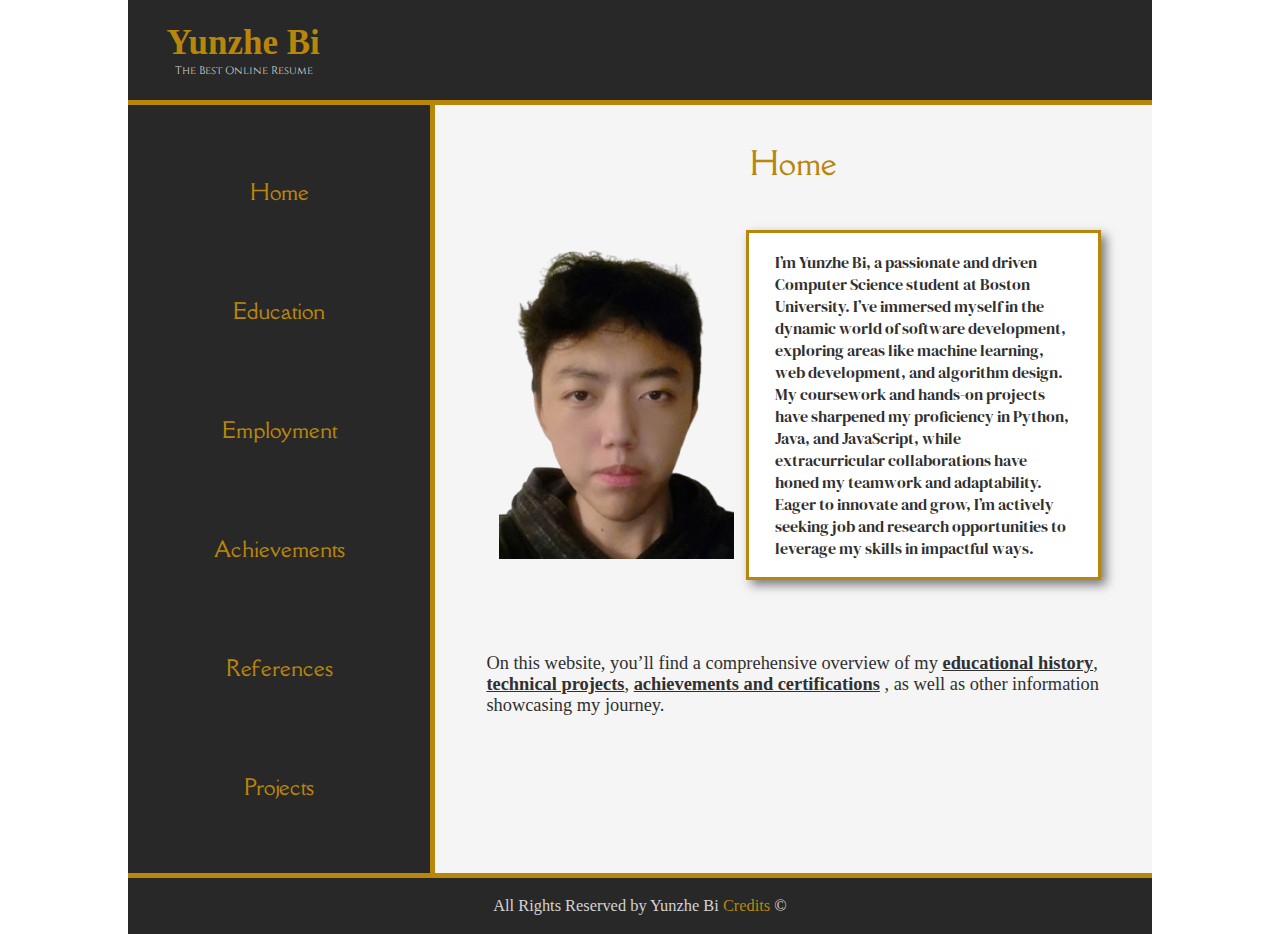
<file: index.html>
<!DOCTYPE html>
<html lang="en">
    <head>
        <meta charset="UTF-8">
        <meta name="description" content="Yunzhe Bi's Online Resume">
        <link type="text/css" rel="stylesheet" href="index.css">
        <link href="https://fonts.googleapis.com/css2?family=Cinzel:wght@400..900&family=DM+Serif+Display:ital@0;1&family=Della+Respira&display=swap" rel="stylesheet">
        <title>Home | Resume</title>
    </head>

    <body>
        <div id="home-page">

    <!--Header starts-->
            <header>
                <h1>Yunzhe Bi</h1>
                <p>The Best Online Resume</p>
            </header>
    <!--Header end-->

            <div id="home-container">
    <!--Navigation Start-->
                <nav>
                    <ul>
                        <li><a href="index.html">Home</a></li>
                        <li><a href="./education/education.html">Education</a></li>
                        <li><a href="./employment/employment.html">Employment</a></li>
                        <li><a href="./achievements/achievements.html">Achievements</a></li>
                        <li><a href="./references/references.html">References</a></li>
                        <li><a href="./projects/projects.html">Projects</a></li>
                    </ul>
                </nav>
    <!--Navigation End-->

    <!--Main Start-->
                <main>
                    <h2 id="home-title">Home</h2>

                    <div id="home">
                        <div id="home-image">
                            <img id="profile-image" src="photo.png" alt="Yunzhe Bi"/>
                        </div>
                        <div id="home-text">
                            <p>
                                I’m Yunzhe Bi, a passionate and driven Computer Science student at Boston University. I’ve
                                immersed myself in the dynamic world of software development, exploring areas like machine
                                learning, web development, and algorithm design. My coursework and hands-on projects have
                                sharpened my proficiency in Python, Java, and JavaScript, while extracurricular collaborations
                                have honed my teamwork and adaptability. Eager to innovate and grow, I’m actively seeking
                                job and research opportunities to leverage my skills in impactful ways.
                            </p>
                        </div>
                    </div>
                    <p id="website-intro">
                        On this website, you’ll find a comprehensive overview of my <strong><u>educational history</u></strong>,
                        <strong><u>technical projects</u></strong>, <strong><u>achievements and certifications</u></strong>
                        , as well as other information showcasing my journey.
                    </p>
                </main>
    <!--Main End-->
            </div>

    <!--Footer start-->
            <footer>
                <p>All Rights Reserved by Yunzhe Bi <a href=""> Credits</a> &copy;</p>
            </footer>
    <!--Footer End-->
        </div>
    </body>
</html>
</file>
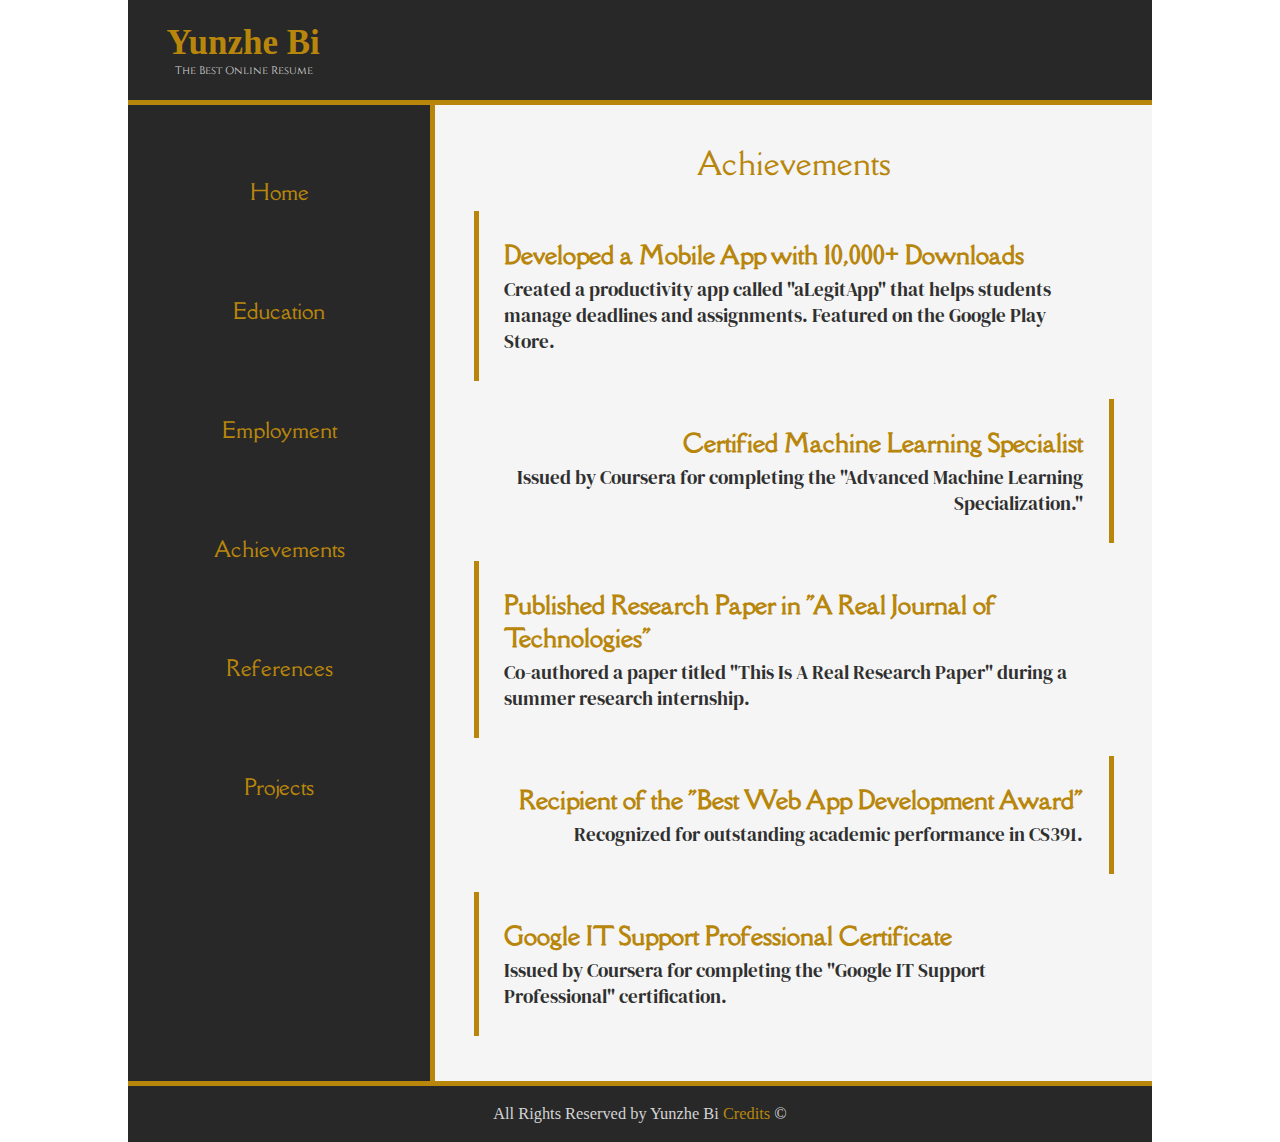
<file: achievements/achievements.html>
<!DOCTYPE html>
<html lang="en">
<head>
    <meta charset="UTF-8">
    <link type="text/css" rel="stylesheet" href="achievements.css">
    <link href="https://fonts.googleapis.com/css2?family=Cinzel:wght@400..900&family=DM+Serif+Display:ital@0;1&family=Della+Respira&display=swap" rel="stylesheet">
    <title>Achievements | Resume</title>
</head>

<body>
<div id="achievements-page">

    <!--Header starts-->
    <header>
        <h1>Yunzhe Bi</h1>
        <p>The Best Online Resume</p>
    </header>
    <!--Header end-->

    <div id="achievements-container">
        <!--Navigation Start-->
        <nav>
            <ul>
                <li><a href="../index.html">Home</a></li>
                <li><a href="../education/education.html">Education</a></li>
                <li><a href="../employment/employment.html">Employment</a></li>
                <li><a href="../achievements/achievements.html">Achievements</a></li>
                <li><a href="../references/references.html">References</a></li>
                <li><a href="../projects/projects.html">Projects</a></li>
            </ul>
        </nav>
        <!--Navigation End-->

        <!--Main Start-->
        <main>
            <h2 id="achievements-title">Achievements</h2>

            <div id="achievements">
                <div class="achievement-odd">
                    <h3>Developed a Mobile App with 10,000+ Downloads</h3>
                    <p>Created a productivity app called "aLegitApp" that helps students manage deadlines and assignments. Featured on the Google Play Store.</p>
                </div>

                <div class="achievement-even">
                    <h3>Certified Machine Learning Specialist</h3>
                    <p>Issued by Coursera for completing the "Advanced Machine Learning Specialization."</p>
                </div>

                <div class="achievement-odd">
                    <h3>Published Research Paper in "A Real Journal of Technologies"</h3>
                    <p>Co-authored a paper titled "This Is A Real Research Paper" during a summer research internship.</p>
                </div>

                <div class="achievement-even">
                    <h3>Recipient of the "Best Web App Development Award"</h3>
                    <p>Recognized for outstanding academic performance in CS391.</p>
                </div>

                <div class="achievement-odd">
                    <h3>Google IT Support Professional Certificate</h3>
                    <p>Issued by Coursera for completing the "Google IT Support Professional" certification.</p>
                </div>
            </div>
        </main>
        <!--Main End-->
    </div>

    <!--Footer start-->
    <footer>
        <p>All Rights Reserved by Yunzhe Bi <a href=""> Credits</a> &copy;</p>
    </footer>
    <!--Footer End-->
</div>
</body>
</html>
</file>
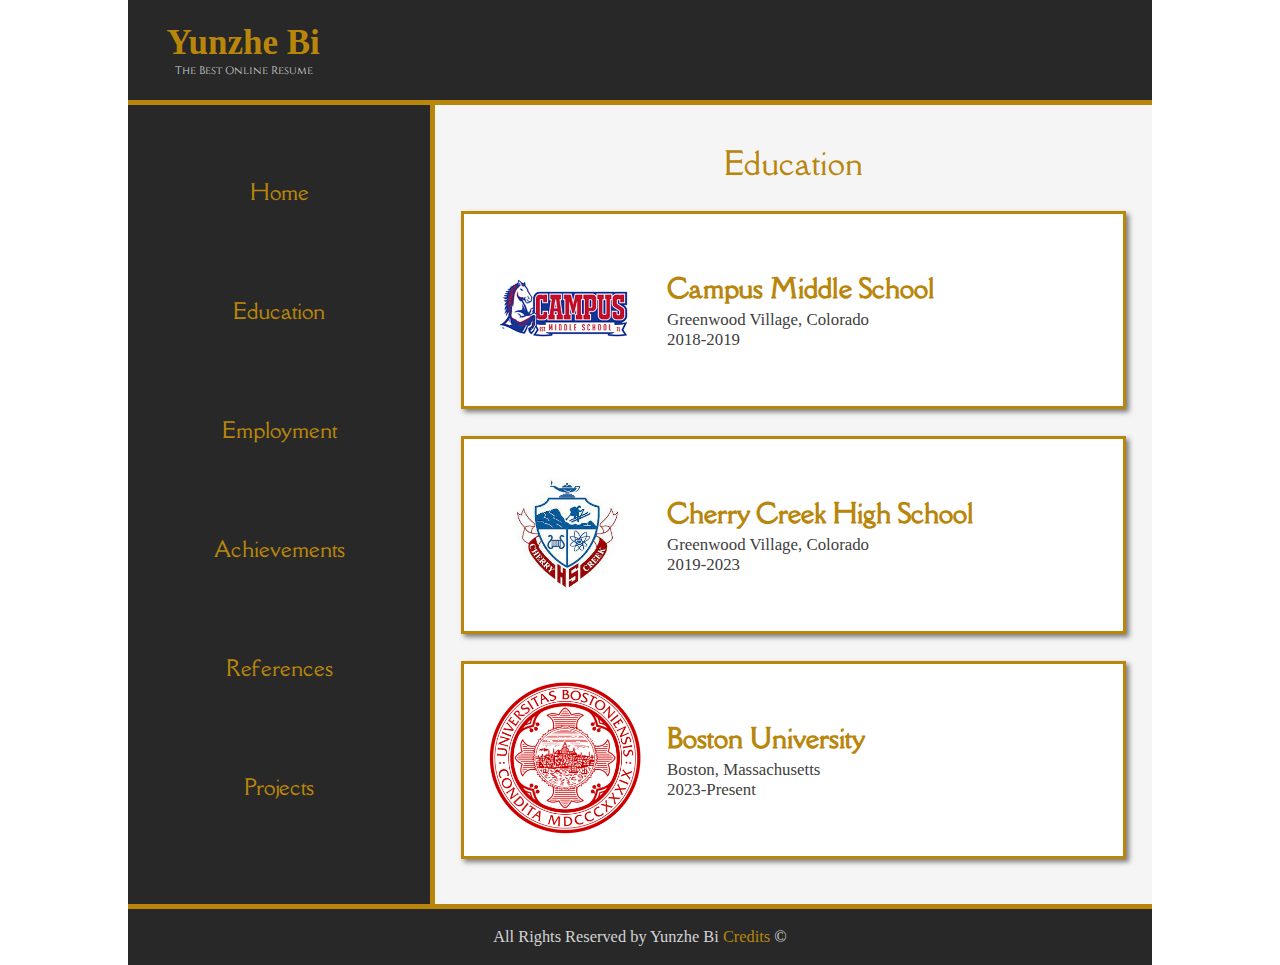
<file: education/education.html>
<!DOCTYPE html>
<html lang="en">
<head>
    <meta charset="UTF-8">
    <link type="text/css" rel="stylesheet" href="education.css">
    <link href="https://fonts.googleapis.com/css2?family=Cinzel:wght@400..900&family=DM+Serif+Display:ital@0;1&family=Della+Respira&display=swap" rel="stylesheet">
    <title>Education | Resume</title>
</head>

<body>
<div id="education-page">

    <!--Header starts-->
    <header>
        <h1>Yunzhe Bi</h1>
        <p>The Best Online Resume</p>
    </header>
    <!--Header end-->

    <div id="education-container">
        <!--Navigation Start-->
        <nav>
            <ul>
                <li><a href="../index.html">Home</a></li>
                <li><a href="../education/education.html">Education</a></li>
                <li><a href="../employment/employment.html">Employment</a></li>
                <li><a href="../achievements/achievements.html">Achievements</a></li>
                <li><a href="../references/references.html">References</a></li>
                <li><a href="../projects/projects.html">Projects</a></li>
            </ul>
        </nav>
        <!--Navigation End-->

        <!--Main Start-->
        <main>
            <h2 id="education-title">Education</h2>

            <div id="education">
                <!--Middle School Start-->
                <div class="school-section">
                    <div class="school-logo">
                        <img src="campus.png" alt="Campus Middle School Logo"/>
                    </div>
                    <div class="school-info">
                        <h3>Campus Middle School</h3>
                        <p>Greenwood Village, Colorado</p>
                        <p>2018-2019</p>
                    </div>
                </div>
                <!--Middle School End-->

                <!--High School Start-->
                <div class="school-section">
                    <div class="school-logo">
                        <img src="cherry-creek.jpg" alt="Cherry Creek High School Logo"/>
                    </div>
                    <div class="school-info">
                        <h3>Cherry Creek High School</h3>
                        <p>Greenwood Village, Colorado</p>
                        <p>2019-2023</p>
                    </div>
                </div>
                <!--High School End-->

                <!--University Start-->
                <div class="school-section">
                    <div class="school-logo">
                        <img src="boston-university.svg.png" alt="Boston University Logo"/>
                    </div>
                    <div class="school-info">
                        <h3>Boston University</h3>
                        <p>Boston, Massachusetts</p>
                        <p>2023-Present</p>
                    </div>
                </div>
                <!--University End-->
            </div>
        </main>
        <!-- Main End -->
    </div>

    <!--Footer start-->
    <footer>
        <p>All Rights Reserved by Yunzhe Bi <a href=""> Credits</a> &copy;</p>
    </footer>
    <!--Footer End-->
</div>
</body>
</html>
</file>
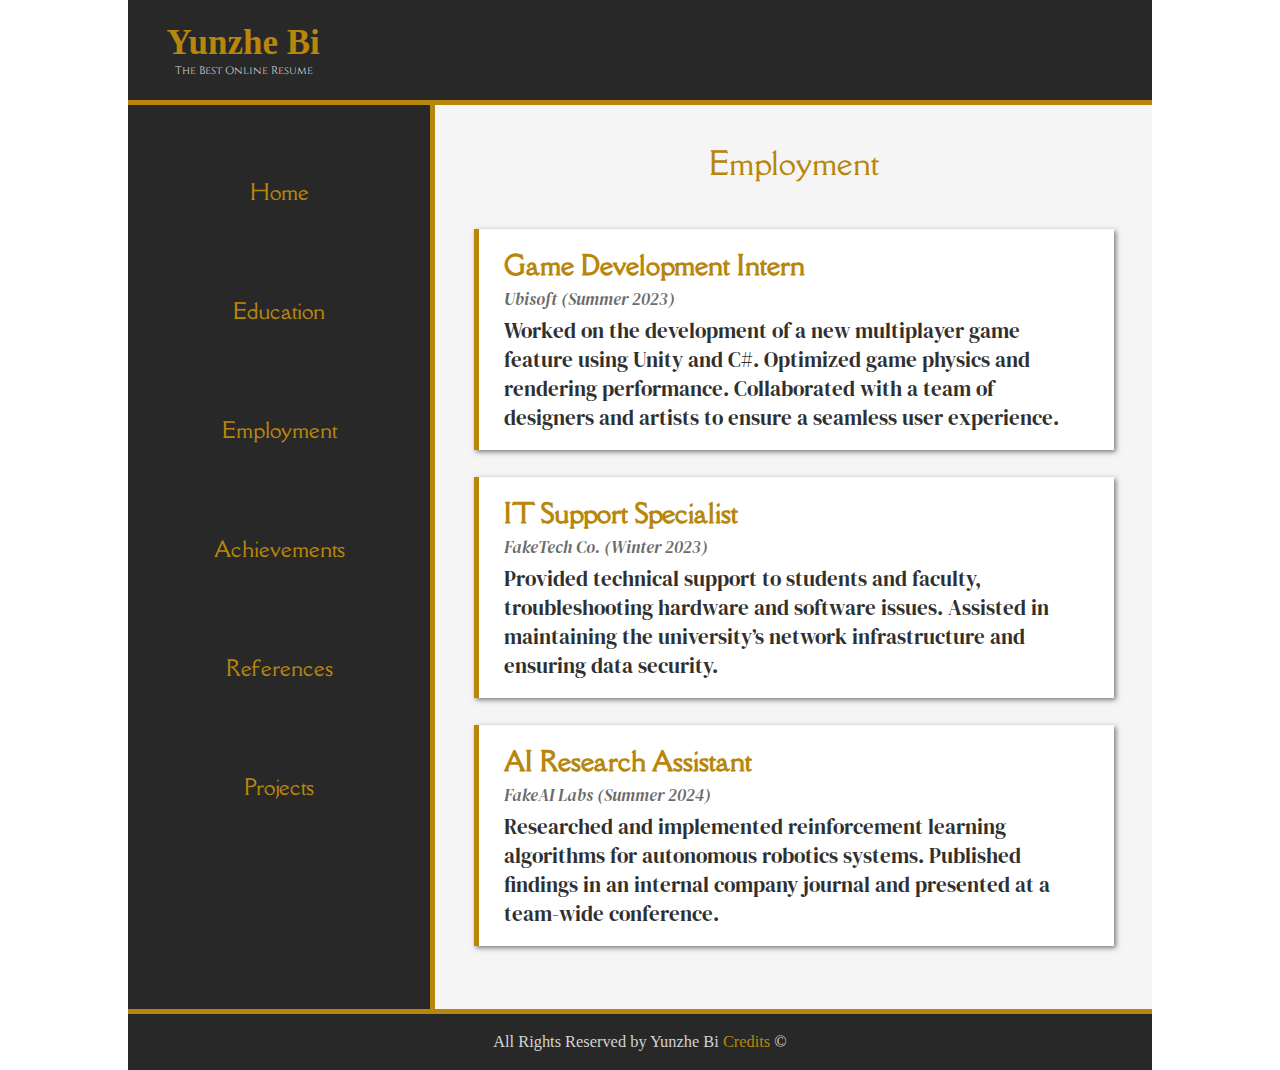
<file: employment/employment.html>
<!DOCTYPE html>
<html lang="en">
<head>
    <meta charset="UTF-8">
    <link type="text/css" rel="stylesheet" href="employment.css">
    <link href="https://fonts.googleapis.com/css2?family=Cinzel:wght@400..900&family=DM+Serif+Display:ital@0;1&family=Della+Respira&display=swap" rel="stylesheet">
    <title>Employment | Resume</title>
</head>

<body>
<div id="employment-page">

    <!--Header starts-->
    <header>
        <h1>Yunzhe Bi</h1>
        <p>The Best Online Resume</p>
    </header>
    <!--Header end-->

    <div id="employment-container">
        <!--Navigation Start-->
        <nav>
            <ul>
                <li><a href="../index.html">Home</a></li>
                <li><a href="../education/education.html">Education</a></li>
                <li><a href="../employment/employment.html">Employment</a></li>
                <li><a href="../achievements/achievements.html">Achievements</a></li>
                <li><a href="../references/references.html">References</a></li>
                <li><a href="../projects/projects.html">Projects</a></li>
            </ul>
        </nav>
        <!--Navigation End-->

        <!--Main Start-->
        <main>
            <h2 id="employment-title">Employment</h2>

            <div id="employment">
                <!--Job 1 Start-->
                <div class="job">
                    <h3>Game Development Intern</h3>
                    <p class="company-and-time">Ubisoft (Summer 2023)</p>
                    <p class="job-description">
                        Worked on the development of a new multiplayer game feature using Unity and C#.
                        Optimized game physics and rendering performance.
                        Collaborated with a team of designers and artists to ensure a seamless user experience.
                    </p>
                </div>
                <!--Job 1 End-->

                <!--Job 2 Start-->
                <div class="job">
                    <h3>IT Support Specialist</h3>
                    <p class="company-and-time">FakeTech Co. (Winter 2023)</p>
                    <p class="job-description">
                        Provided technical support to students and faculty, troubleshooting hardware and software issues.
                        Assisted in maintaining the university’s network infrastructure and ensuring data security.
                    </p>
                </div>
                <!--Job 2 End-->

                <!--Job 3 Start-->
                <div class="job">
                    <h3>AI Research Assistant</h3>
                    <p class="company-and-time">FakeAI Labs (Summer 2024)</p>
                    <p class="job-description">
                        Researched and implemented reinforcement learning algorithms for autonomous robotics systems.
                        Published findings in an internal company journal and presented at a team-wide conference.
                    </p>
                </div>
                <!--Job 3 End-->
            </div>
        </main>
        <!--Main End-->
    </div>

    <!--Footer start-->
    <footer>
        <p>All Rights Reserved by Yunzhe Bi <a href=""> Credits</a> &copy;</p>
    </footer>
    <!--Footer End-->
</div>
</body>
</html>
</file>
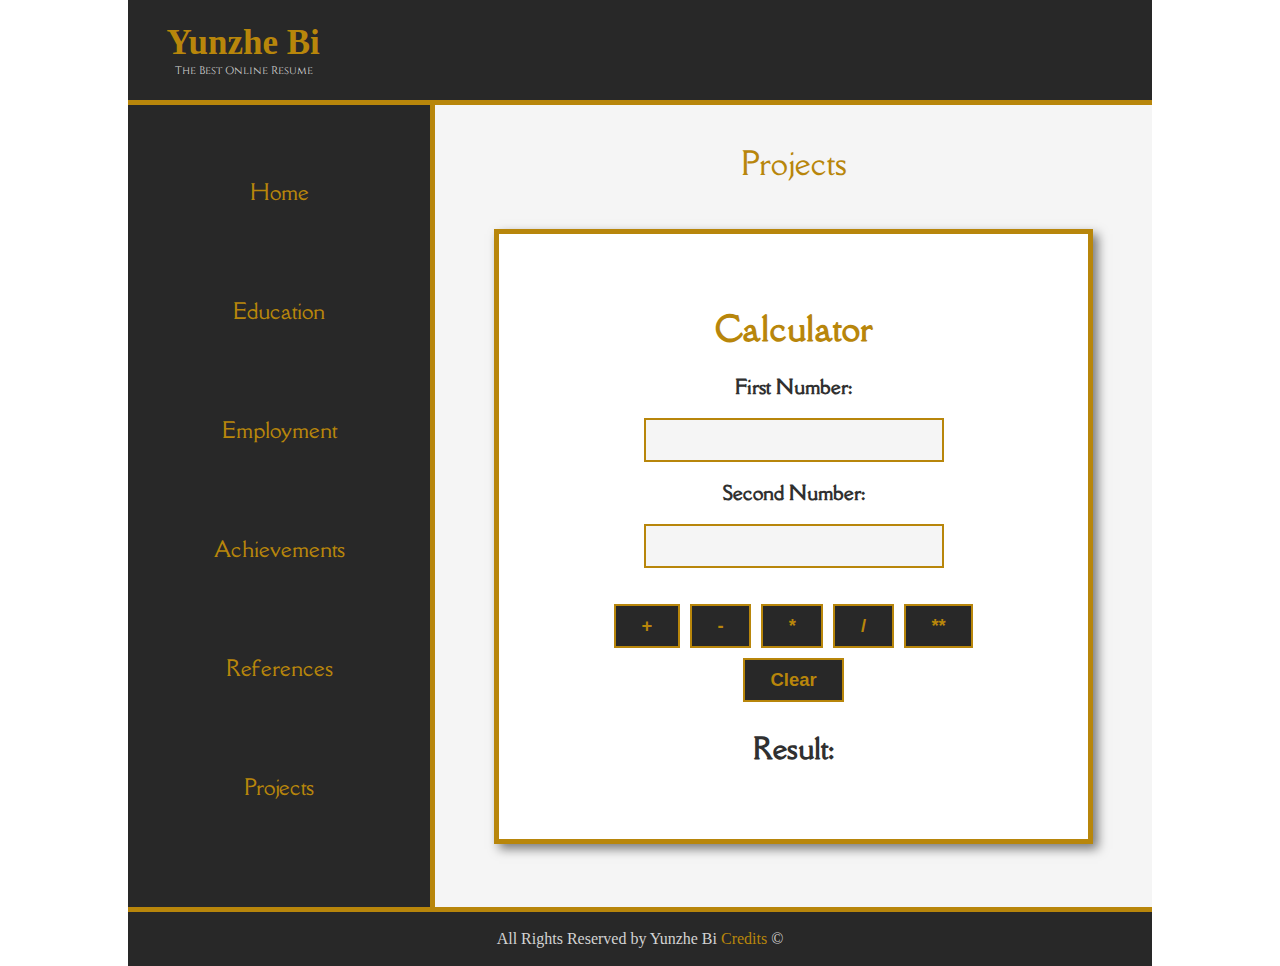
<file: projects/projects.html>
<!DOCTYPE html>
<html lang="en">
<head>
    <meta charset="UTF-8">
    <link type="text/css" rel="stylesheet" href="projects.css">
    <link href="https://fonts.googleapis.com/css2?family=Cinzel:wght@400..900&family=DM+Serif+Display:ital@0;1&family=Della+Respira&display=swap" rel="stylesheet">
    <title>Projects | jsCalculator</title>
</head>
<body>
    <div id="project-page">

        <!--Header starts-->
        <header>
            <h1>Yunzhe Bi</h1>
            <p>The Best Online Resume</p>
        </header>
        <!--Header end-->

        <div id="project-container">
            <!--Navigation Start-->
            <nav>
                <ul>
                    <li><a href="../index.html">Home</a></li>
                    <li><a href="../education/education.html">Education</a></li>
                    <li><a href="../employment/employment.html">Employment</a></li>
                    <li><a href="../achievements/achievements.html">Achievements</a></li>
                    <li><a href="../references/references.html">References</a></li>
                    <li><a href="../projects/projects.html">Projects</a></li>
                </ul>
            </nav>
            <!--Navigation End-->

            <!--Main Start-->
            <main>
                <h2 id="projects-title">Projects</h2>
                <!--Calculator Start-->
                <div id="calculator-container">
                    <h3 id="calculator-title">Calculator</h3>
                    <div id="input-box">
                        <label for="first-input">First Number:</label><input type="text" id="first-input">
                        <label for="second-input">Second Number:</label><input type="text" id="second-input" >
                    </div>
                    <!--Buttons Start-->
                    <div id="operation-buttons">
                        <button onclick="operation('+')"> + </button>
                        <button onclick="operation('-')"> - </button>
                        <button onclick="operation('*')"> * </button>
                        <button onclick="operation('/')"> / </button>
                        <button onclick="operation('**')"> ** </button>
                        <button onclick="clearButton()"> Clear </button>
                    </div>
                    <!--Buttons Start-->
                    <h3 id="output">Result: </h3>
                    <!--Calculator End-->
                </div>
            </main>
            <!--Main End-->
        </div>

        <!--Footer start-->
        <footer>
            <p>All Rights Reserved by Yunzhe Bi <a href=""> Credits</a> &copy;</p>
        </footer>
        <!--Footer End-->
    </div>
    <script src="script.js"></script>
</body>
</html>
</file>
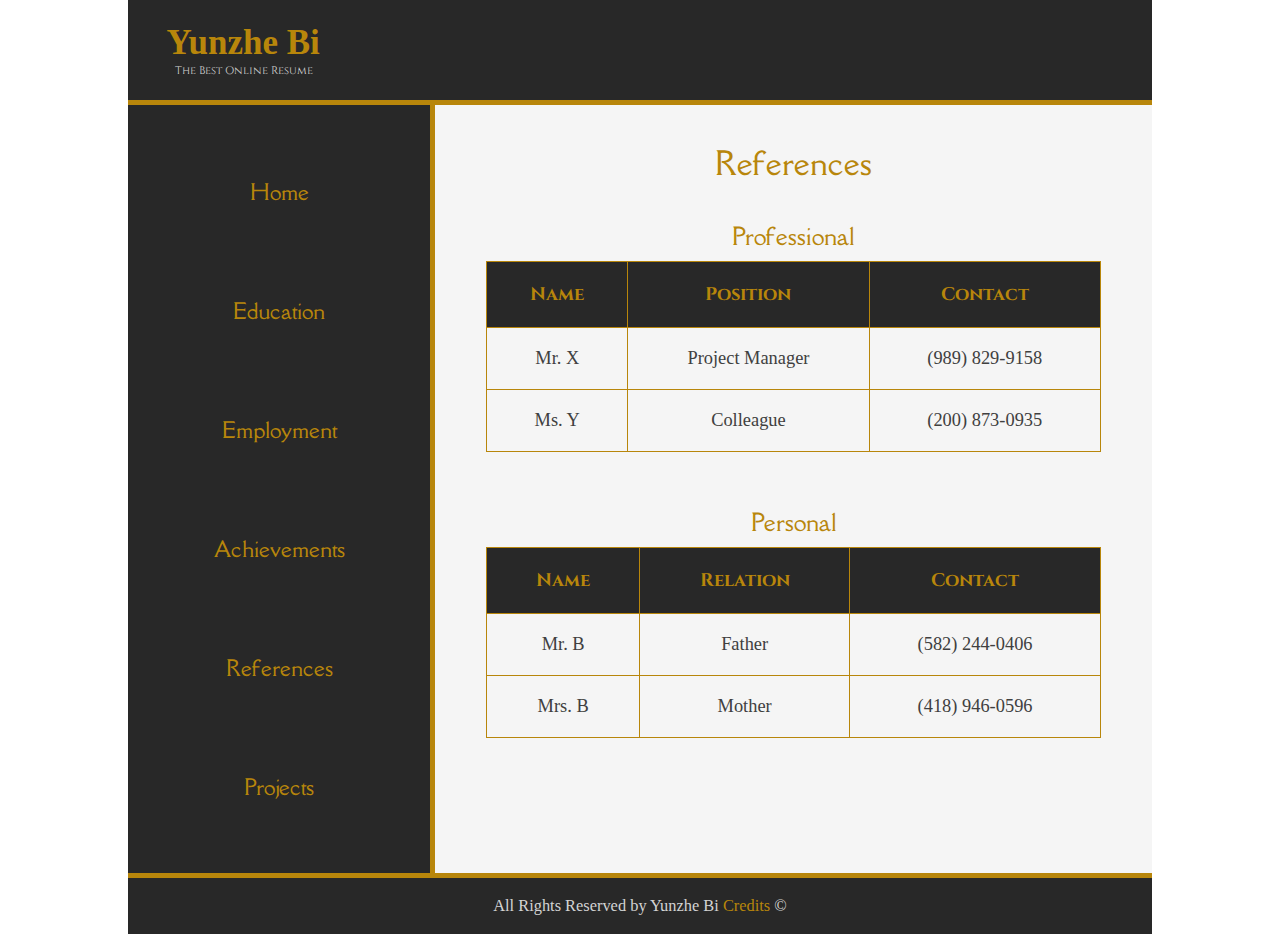
<file: references/references.html>
<!DOCTYPE html>
<html lang="en">
<head>
    <meta charset="UTF-8">
    <link type="text/css" rel="stylesheet" href="references.css">
    <link href="https://fonts.googleapis.com/css2?family=Cinzel:wght@400..900&family=DM+Serif+Display:ital@0;1&family=Della+Respira&display=swap" rel="stylesheet">
    <title>References | Resume</title>
</head>

<body>
<div id="references-page">

    <!--Header starts-->
    <header>
        <h1>Yunzhe Bi</h1>
        <p>The Best Online Resume</p>
    </header>
    <!--Header end-->

    <div id="references-container">
        <!--Navigation Start-->
        <nav>
            <ul>
                <li><a href="../index.html">Home</a></li>
                <li><a href="../education/education.html">Education</a></li>
                <li><a href="../employment/employment.html">Employment</a></li>
                <li><a href="../achievements/achievements.html">Achievements</a></li>
                <li><a href="../references/references.html">References</a></li>
                <li><a href="../projects/projects.html">Projects</a></li>
            </ul>
        </nav>
        <!--Navigation End-->

        <!--Main Start-->
        <main>
            <h2 id="references-title">References</h2>

            <div id="references">
                <!--Professional References Start-->
                <div class="references-section">
                    <h3>Professional</h3>
                    <table>
                        <tr>
                            <th>Name</th>
                            <th>Position</th>
                            <th>Contact</th>
                        </tr>
                        <tr>
                            <td>Mr. X</td>
                            <td>Project Manager</td>
                            <td>(989) 829-9158</td>
                        </tr>
                        <tr>
                            <td>Ms. Y</td>
                            <td>Colleague</td>
                            <td>(200) 873-0935</td>
                        </tr>
                    </table>
                </div>
                <!--Professional References End-->

                <!--Personal References Start-->
                <div class="references-section">
                    <h3>Personal</h3>
                    <table>
                        <tr>
                            <th>Name</th>
                            <th>Relation</th>
                            <th>Contact</th>
                        </tr>
                        <tr>
                            <td>Mr. B</td>
                            <td>Father</td>
                            <td>(582) 244-0406</td>
                        </tr>
                        <tr>
                            <td>Mrs. B</td>
                            <td>Mother</td>
                            <td>(418) 946-0596</td>
                        </tr>
                    </table>
                </div>
                <!--Personal References End-->
            </div>
        </main>
        <!--Main End-->
    </div>

    <!--Footer start-->
    <footer>
        <p>All Rights Reserved by Yunzhe Bi <a href=""> Credits</a> &copy;</p>
    </footer>
    <!--Footer End-->
</div>
</body>
</html>
</file>
<file: index.css>
* {
    margin: 0;
    padding: 0;
    box-sizing: border-box;
}

#home-page {
    width: 80vw;
    margin: 0 auto;
}

/*Header starts*/
header {
    display: flex;
    flex-direction: column;
    padding: 2.5vh 3vw;
    background-color: #282828;
    border-bottom: 5px solid darkgoldenrod;
    text-align: left;
}

header h1 {
    color: darkgoldenrod;
    font-size:35px;
}

header p {
    font-family: 'Cinzel', serif;
    font-size: 11px;
    margin: 0 9px;
    color: 	#D3D3D3;
}
/*Header ends*/

/*Container starts:*/
#home-container {
    width: 100%;
    display: flex;
    flex-direction: row;
    position: relative;
    background-color: #fff;
}

nav {
    width: 30%;
    background-color: #282828;
    padding: 3vh;
    border-right: 5px solid darkgoldenrod;
}

nav ul {
    display: flex;
    flex-direction: column;
    list-style: none;
    text-align: center;
    padding: 0;
    margin: 0;
    justify-content: space-evenly;
}

nav li {
    margin: 3vh auto;
    padding: 2vh 0;
    color: darkgray;
    font-size: calc(2px + 1.5vw);
    transition: background-color 0.2s;
}

nav a {
    text-decoration: none;
    color: darkgoldenrod;
    transition: color 0.2s;
    font-family: 'Della Respira', serif;
}

nav a:hover {
    color: #e6c300;
}

main {
    width: 70%;
    flex-direction: column;
    background-color: #F5F5F5;
    color: #303030;
    padding: 2vh 2vw;
}

#home-title {
    text-align: center;
    color: darkgoldenrod;
    font-size: calc(25px + 0.5vw);
    margin-top: 2vh;
    font-family: 'Della Respira', serif;
    font-weight: 400;
}

#home {
    display: flex;
    flex-direction: row;
    width: 100%;
    padding: 2vh 2vw;
    align-items: center;
}

#home-image{
    width: 40%;
    margin: 5vh 1vw;
}

#profile-image {
    max-width: 100%;
}

#website-intro{
    font-size: calc(12px + 0.5vw);
    padding: 3vh 2vw;
}

#home-text {
    align-self: center;
    width: 60%;
    font-family: 'DM Serif Display', serif;
    font-size: calc(10px + 0.5vw);
    background-color: #fff;
    border: 3px solid darkgoldenrod;
    box-shadow: 5px 5px 10px rgba(0, 0, 0, 0.5);
    padding: 2vh 2vw;
}

/*Container ends:*/

/*Footer starts*/
footer {
    background-color: #282828;
    color: #D3D3D3;
    padding: 2vh 2vw;
    text-align: center;
    border-top: 5px solid darkgoldenrod;
    transition: color 0.2s;
    font-size: calc(10px + 0.5vw);
}

footer a {
    color: darkgoldenrod;
    text-decoration: none;
}

footer a:hover {
    color: #e6c300;
}
/*Footer ends*/

@media screen and (max-width: 1000px) {
    main{
        display: flex;
        flex-direction: column;
        width:100%;
        min-height: 100vh;
    }

    #home-page {
        width: 90vw;
    }

    header {
        align-items: center;
    }

    #home-container {
        flex-direction: column;
    }

    nav {
        width: 100%;
        border-right: none;
        border-bottom: 5px solid darkgoldenrod;
    }

    nav ul {
        display: flex;
        flex-direction: row;
        flex-wrap: nowrap;
        justify-content: center;
        list-style: none;
        padding: 0;
        margin: 0;
    }

    nav li {
        margin: 1vh 1vw;
        padding: 1vh 2vw;
        font-size: calc(2px + 1.5vw);
    }

    #home {
        width: 100%;
        display: flex;
        flex-direction: column;
        justify-content: center;
    }

    #home-text {
        align-self: center;
        width: 100%;
        padding:5vh 3vw;
        font-size: calc(15px + 0.5vw);
    }

    #home-image {
        max-width: 40%;
        margin: 3vh auto;
        padding-bottom: 2vh;
    }

    #profile-image {
        max-width: 100%;
    }

    #website-intro{
        width: 100%;
        align-self: center;
        font-size: calc(15px + 0.5vw);
        padding: 5vh 0;
    }
}
</file>
<file: achievements/achievements.css>
* {
    margin: 0;
    padding: 0;
    box-sizing: border-box;
}

#achievements-page {
    width: 80vw;
    margin: 0 auto;
}

/*Header starts*/
header {
    display: flex;
    flex-direction: column;
    padding: 2.5vh 3vw;
    background-color: #282828;
    border-bottom: 5px solid darkgoldenrod;
    text-align: left;
}

header h1 {
    color: darkgoldenrod;
    font-size: 35px;
}

header p {
    font-family: 'Cinzel', serif;
    font-size: 11px;
    margin: 0 9px;
    color: #D3D3D3;
}
/*Header ends*/

/*Container starts:*/
#achievements-container {
    width: 100%;
    display: flex;
    flex-direction: row;
    position: relative;
    background-color: #fff;
}

nav {
    width: 30%;
    background-color: #282828;
    padding: 3vh;
    border-right: 5px solid darkgoldenrod;
}

nav ul {
    display: flex;
    flex-direction: column;
    list-style: none;
    text-align: center;
    padding: 0;
    margin: 0;
    justify-content: space-evenly;
}

nav li {
    margin: 3vh auto;
    padding: 2vh 0;
    color: darkgray;
    font-size: calc(2px + 1.5vw);
    transition: background-color 0.2s;
}

nav a {
    text-decoration: none;
    color: darkgoldenrod;
    transition: color 0.2s;
    font-family: 'Della Respira', serif;
}

nav a:hover {
    color: #e6c300;
}

main {
    width: 70%;
    flex-direction: column;
    background-color: #F5F5F5;
    color: #303030;
    padding: 2vh 2vw;
}

#achievements-title {
    text-align: center;
    color: darkgoldenrod;
    font-size: calc(25px + 0.5vw);
    margin-top: 2vh;
    font-family: 'Della Respira', serif;
    font-weight: 400;
}

#achievements {
    display: flex;
    flex-direction: column;
    margin: 2vh 1vw;
}

.achievement-odd, .achievement-even {
    padding: 3vh 2vw;
    margin: 1vh 0;
}

.achievement-odd{
    border-left: 5px solid darkgoldenrod;
    text-align: left;
}

.achievement-even {
    border-right: 5px solid darkgoldenrod;
    text-align: right;
}

.achievement-even h3, .achievement-odd h3 {
    font-size: calc(18px + 0.5vw);
    font-family: 'Della Respira', serif;
    color: darkgoldenrod;
    margin-bottom: 5px;
}

.achievement-even p, .achievement-odd p {
    font-family: 'DM Serif Display', serif;
    font-size: calc(13px + 0.5vw);
    color: #303030;
}
/*Container ends:*/

/*Footer starts*/
footer {
    background-color: #282828;
    color: #D3D3D3;
    padding: 2vh 2vw;
    text-align: center;
    border-top: 5px solid darkgoldenrod;
    transition: color 0.2s;
    font-size: calc(10px + 0.5vw);
}

footer a {
    color: darkgoldenrod;
    text-decoration: none;
}

footer a:hover {
    color: #e6c300;
}
/*Footer ends*/

@media screen and (max-width: 1000px) {
    main {
        display: flex;
        flex-direction: column;
        width: 100%;
        min-height: 100vh;
    }

    #achievements-page {
        width: 90vw;
    }

    header {
        align-items: center;
    }

    #achievements-container {
        flex-direction: column;
    }

    nav {
        width: 100%;
        border-right: none;
        border-bottom: 5px solid darkgoldenrod;
    }

    nav ul {
        display: flex;
        flex-direction: row;
        flex-wrap: nowrap;
        justify-content: center;
        list-style: none;
        padding: 0;
        margin: 0;
    }

    nav li {
        margin: 1vh 1vw;
        padding: 1vh 2vw;
        font-size: calc(2px + 1.5vw);
    }

    .achievement-odd, .achievement-even {
        padding: 5vh 2vw;
        margin: 1vh 0;
    }
}
</file>
<file: education/education.css>
* {
    margin: 0;
    padding: 0;
    box-sizing: border-box;
}

#education-page {
    width: 80vw;
    margin: 0 auto;
}

/*Header starts*/
header {
    display: flex;
    flex-direction: column;
    padding: 2.5vh 3vw;
    background-color: #282828;
    border-bottom: 5px solid darkgoldenrod;
    text-align: left;
}

header h1 {
    color: darkgoldenrod;
    font-size: 35px;
}

header p {
    font-family: 'Cinzel', serif;
    font-size: 11px;
    margin: 0 9px;
    color: #D3D3D3;
}
/*Header ends*/

/*Container starts:*/
#education-container {
    width: 100%;
    display: flex;
    flex-direction: row;
    position: relative;
    background-color: #fff;
}

nav {
    width: 30%;
    background-color: #282828;
    padding: 3vh;
    border-right: 5px solid darkgoldenrod;
}

nav ul {
    display: flex;
    flex-direction: column;
    list-style: none;
    text-align: center;
    padding: 0;
    margin: 0;
    justify-content: space-evenly;
}

nav li {
    margin: 3vh auto;
    padding: 2vh 0;
    color: darkgray;
    font-size: calc(2px + 1.5vw);
    transition: background-color 0.2s;
}

nav a {
    text-decoration: none;
    color: darkgoldenrod;
    transition: color 0.2s;
    font-family: 'Della Respira', serif;
}

nav a:hover {
    color: #e6c300;
}

main {
    width: 70%;
    flex-direction: column;
    background-color: #F5F5F5;
    color: #303030;
    padding: 2vh 2vw;
}

#education-title {
    text-align: center;
    color: darkgoldenrod;
    font-size: calc(25px + 0.5vw);
    margin-top: 2vh;
    font-family: 'Della Respira', serif;
    font-weight: 400;
}

.school-section {
    display: flex;
    align-items: center;
    background-color: white;
    padding: 2vh 2vw;
    margin: 3vh 0;
    border: 3px solid darkgoldenrod;
    box-shadow: 3px 3px 5px rgba(0, 0, 0, 0.5);
}

.school-logo {
    width: 25%;
}

.school-logo img {
    max-width: 100%;
}

.school-info {
    width: 75%;
    padding-left: 2vw;
}

.school-info h3 {
    font-family: 'Della Respira', serif;
    font-size: calc(20px + 0.5vw);
    color: darkgoldenrod;
    margin-bottom: 0.5vh;
}

.school-info p {
    font-size: calc(13px + 0.3vw);
    color: #404040;
}
/*Container ends:*/

/*Footer starts*/
footer {
    background-color: #282828;
    color: #D3D3D3;
    padding: 2vh 2vw;
    text-align: center;
    border-top: 5px solid darkgoldenrod;
    transition: color 0.2s;
    font-size: calc(10px + 0.5vw);
}

footer a {
    color: darkgoldenrod;
    text-decoration: none;
}

footer a:hover {
    color: #e6c300;
}
/*Footer ends*/

@media screen and (max-width: 1000px) {
    main {
        display: flex;
        flex-direction: column;
        width: 100%;
        min-height: 100vh;
    }

    #education-page {
        width: 90vw;
    }

    header {
        align-items: center;
    }

    #education-container {
        flex-direction: column;
    }

    nav {
        width: 100%;
        border-right: none;
        border-bottom: 5px solid darkgoldenrod;
    }

    nav ul {
        display: flex;
        flex-direction: row;
        flex-wrap: nowrap;
        justify-content: center;
        list-style: none;
        padding: 0;
        margin: 0;
    }

    nav li {
        margin: 1vh 1vw;
        padding: 1vh 2vw;
        font-size: calc(2px + 1.5vw);
    }

    .school-section {
        width: 90%;
        margin: 5vh auto;
        display: flex;
        flex-direction: column;
        text-align: center;
    }

    .school-logo {
        width: 100%;
        margin: 1vh auto;
    }

    .school-info {
        align-self: center;
        width: 100%;
        padding-left: 0;
    }
}
</file>
<file: employment/employment.css>
* {
    margin: 0;
    padding: 0;
    box-sizing: border-box;
}

#employment-page {
    width: 80vw;
    margin: 0 auto;
}

/*Header starts*/
header {
    display: flex;
    flex-direction: column;
    padding: 2.5vh 3vw;
    background-color: #282828;
    border-bottom: 5px solid darkgoldenrod;
    text-align: left;
}

header h1 {
    color: darkgoldenrod;
    font-size: 35px;
}

header p {
    font-family: 'Cinzel', serif;
    font-size: 11px;
    margin: 0 9px;
    color: #D3D3D3;
}
/*Header ends*/

/*Container starts:*/
#employment-container {
    width: 100%;
    display: flex;
    flex-direction: row;
    position: relative;
    background-color: #fff;
}

nav {
    width: 30%;
    background-color: #282828;
    padding: 3vh;
    border-right: 5px solid darkgoldenrod;
}

nav ul {
    display: flex;
    flex-direction: column;
    list-style: none;
    text-align: center;
    padding: 0;
    margin: 0;
    justify-content: space-evenly;
}

nav li {
    margin: 3vh auto;
    padding: 2vh 0;
    color: darkgray;
    font-size: calc(2px + 1.5vw);
    transition: background-color 0.2s;
}

nav a {
    text-decoration: none;
    color: darkgoldenrod;
    transition: color 0.2s;
    font-family: 'Della Respira', serif;
}

nav a:hover {
    color: #e6c300;
}

main {
    width: 70%;
    flex-direction: column;
    background-color: #F5F5F5;
    color: #303030;
    padding: 2vh 2vw;
}

#employment-title {
    text-align: center;
    color: darkgoldenrod;
    font-size: calc(25px + 0.5vw);
    margin-top: 2vh;
    font-family: 'Della Respira', serif;
    font-weight: 400;
}

#employment {
    display: flex;
    flex-direction: column;
    margin: 5vh 1vw;
    gap: 3vh;
}

.job {
    background-color: #fff;
    padding: 2vh 2vw;
    border-left: 5px solid darkgoldenrod;
    box-shadow: 2px 2px 5px rgba(0, 0, 0, 0.5);
}

.job h3 {
    font-family: 'Della Respira', serif;
    font-size: calc(20px + 0.5vw);
    color: darkgoldenrod;
    margin-bottom: 5px;
}

.company-and-time {
    font-family: 'DM Serif Display', serif;
    font-size: calc(13px + 0.3vw);
    font-style: italic;
    color: #6b6b6b;
}

.job-description {
    font-family: 'DM Serif Display', serif;
    margin-top: 5px;
    font-size: calc(15px + 0.5vw);
}
/*Container ends:*/

/*Footer starts*/
footer {
    background-color: #282828;
    color: #D3D3D3;
    padding: 2vh 2vw;
    text-align: center;
    border-top: 5px solid darkgoldenrod;
    transition: color 0.2s;
    font-size: calc(10px + 0.5vw);
}

footer a {
    color: darkgoldenrod;
    text-decoration: none;
}

footer a:hover {
    color: #e6c300;
}
/*Footer ends*/

@media screen and (max-width: 1000px) {
    main {
        display: flex;
        flex-direction: column;
        width: 100%;
        min-height: 100vh;
    }

    #employment-page {
        width: 90vw;
    }

    header {
        align-items: center;
    }

    #employment-container {
        flex-direction: column;
    }

    nav {
        width: 100%;
        border-right: none;
        border-bottom: 5px solid darkgoldenrod;
    }

    nav ul {
        display: flex;
        flex-direction: row;
        flex-wrap: nowrap;
        justify-content: center;
        list-style: none;
        padding: 0;
        margin: 0;
    }

    nav li {
        margin: 1vh 1vw;
        padding: 1vh 2vw;
        font-size: calc(2px + 1.5vw);
    }

    #employment{
        gap: 6vh;
    }

    .job {
        font-size: calc(2px + 3vw);
        padding: 7vh 20px;
    }
}
</file>
<file: projects/projects.css>
* {
    margin: 0;
    padding: 0;
    box-sizing: border-box;
}

#project-page {
    width: 80vw;
    margin: 0 auto;
}

/*Header starts*/
header {
    display: flex;
    flex-direction: column;
    padding: 2.5vh 3vw;
    background-color: #282828;
    border-bottom: 5px solid darkgoldenrod;
    text-align: left;
}

header h1 {
    color: darkgoldenrod;
    font-size: 35px;
}

header p {
    font-family: 'Cinzel', serif;
    font-size: 11px;
    margin: 0 9px;
    color: #D3D3D3;
}
/*Header ends*/

/*Container starts:*/
#project-container {
    width: 100%;
    display: flex;
    flex-direction: row;
    position: relative;
    background-color: #fff;
}

nav {
    width: 30%;
    background-color: #282828;
    padding: 3vh;
    border-right: 5px solid darkgoldenrod;
}

nav ul {
    display: flex;
    flex-direction: column;
    list-style: none;
    text-align: center;
    padding: 0;
    margin: 0;
    justify-content: space-evenly;
}

nav li {
    margin: 3vh auto;
    padding: 2vh 0;
    color: darkgray;
    font-size: calc(2px + 1.5vw);
    transition: background-color 0.2s;
}

nav a {
    text-decoration: none;
    color: darkgoldenrod;
    transition: color 0.2s;
    font-family: 'Della Respira', serif;
}

nav a:hover {
    color: #e6c300;
}

main {
    width: 70%;
    flex-direction: column;
    background-color: #F5F5F5;
    color: #303030;
    padding: 2vh 2vw;
}

#projects-title {
    text-align: center;
    color: darkgoldenrod;
    font-size: calc(25px + 0.5vw);
    margin-top: 2vh;
    font-family: 'Della Respira', serif;
    font-weight: 400;
}

#calculator-container {
    background-color: #fff;
    display: flex;
    flex-direction: column;
    align-items: center;
    border: 5px solid darkgoldenrod;
    box-shadow: 5px 5px 10px rgba(0, 0, 0, 0.5);
    margin: 5vh auto;
    padding: 8vh;
    width: 90%;
}

#calculator-title {
    font-family: 'Della Respira', serif;
    font-size: calc(20px + 1vw);
    font-weight: bold;
    color: darkgoldenrod;
    margin-bottom: 5px;
}

#input-box {
    display: flex;
    flex-direction: column;
    align-items: center;
    width: 100%;
    margin-bottom: 4vh;
}

#input-box label {
    font-family: 'Della Respira', serif;
    font-size: calc(15px + 0.3vw);
    font-weight: bold;
    color: #303030;
    padding: 2vh;
}

#input-box input {
    background-color: #F5F5F5;
    width: 90%;
    max-width: 300px;
    padding: 1vh 0;
    font-size: calc(12px + 0.5vw);
    border: 2px solid darkgoldenrod;
    text-align: center;
}

#operation-buttons {
    width: 100%;
    display: flex;
    flex-wrap: wrap;
    justify-content: center;
    gap: 10px;
    margin-bottom: 3vh;
}

#operation-buttons button {
    background-color: #282828;
    color: darkgoldenrod;
    border: 2px solid darkgoldenrod;
    padding: 1vh 2vw;
    font-size: calc(12px + 0.5vw);
    font-weight: bold;
    cursor: pointer;
    transition: background-color 0.2s, color 0.2s;
    min-width: 40px;
}

#operation-buttons button:hover {
    background-color: darkgoldenrod;
    color: white;
}

#output {
    text-align: center;
    font-family: 'Della Respira', serif;
    font-size: calc(15px + 1vw);
    color: #303030;
}
/*Container ends:*/

/*Footer starts*/
footer {
    background-color: #282828;
    color: #D3D3D3;
    padding: 2vh 2vw;
    text-align: center;
    border-top: 5px solid darkgoldenrod;
}

footer a {
    color: darkgoldenrod;
    text-decoration: none;
}

footer a:hover {
    color: #e6c300;
}
/*Footer ends*/

@media screen and (max-width: 1000px) {
    main{
        display: flex;
        flex-direction: column;
        width:100%;
        min-height: 100vh;
    }

    #project-page {
        width: 90vw;
    }

    header {
        text-align: center;
    }

    #project-container {
        flex-direction: column;
    }

    nav {
        width: 100%;
        border-right: none;
        border-bottom: 5px solid darkgoldenrod;
    }

    nav ul {
        display: flex;
        flex-direction: row;
        flex-wrap: nowrap;
        justify-content: center;
        list-style: none;
        padding: 0;
        margin: 0;
    }

    nav li {
        margin: 1vh 1vw;
        padding: 1vh 2vw;
        font-size: calc(2px + 1.5vw);
    }

    #calculator-container {
        width: 90%;
    }

    #input-box input {
        width: 50%;
    }
}
</file>
<file: references/references.css>
* {
    margin: 0;
    padding: 0;
    box-sizing: border-box;
}

#references-page {
    width: 80vw;
    margin: 0 auto;
}

/*Header starts*/
header {
    display: flex;
    flex-direction: column;
    padding: 2.5vh 3vw;
    background-color: #282828;
    border-bottom: 5px solid darkgoldenrod;
    text-align: left;
}

header h1 {
    color: darkgoldenrod;
    font-size: 35px;
}

header p {
    font-family: 'Cinzel', serif;
    font-size: 11px;
    margin: 0 9px;
    color: #D3D3D3;
}
/*Header ends*/

/*Container starts:*/
#references-container {
    width: 100%;
    display: flex;
    flex-direction: row;
    position: relative;
    background-color: #fff;
}

nav {
    width: 30%;
    background-color: #282828;
    padding: 3vh;
    border-right: 5px solid darkgoldenrod;
}

nav ul {
    display: flex;
    flex-direction: column;
    list-style: none;
    text-align: center;
    padding: 0;
    margin: 0;
    justify-content: space-evenly;
}

nav li {
    margin: 3vh auto;
    padding: 2vh 0;
    color: darkgray;
    font-size: calc(2px + 1.5vw);
    transition: background-color 0.2s;
}

nav a {
    text-decoration: none;
    color: darkgoldenrod;
    transition: color 0.2s;
    font-family: 'Della Respira', serif;
}

nav a:hover {
    color: #e6c300;
}

main {
    width: 70%;
    flex-direction: column;
    background-color: #F5F5F5;
    color: #303030;
    padding: 2vh 2vw;
}

#references-title {
    text-align: center;
    color: darkgoldenrod;
    font-size: calc(25px + 0.5vw);
    margin: 2vh 0;
    font-family: 'Della Respira', serif;
    font-weight: 400;
}

.references-section {
    padding: 2vh 2vw;
    margin-bottom: 2vh;
    text-align: center;
}

.references-section h3 {
    color: darkgoldenrod;
    font-size: calc(17px + 0.5vw);
    font-family: 'Della Respira', serif;
    margin-bottom: 1vh;
    font-weight: 500;
}

table {
    width: 100%;
    border-collapse: collapse;
    margin: 0 auto;
}

th, td {
    border: 1px solid darkgoldenrod;
    padding: 20px;
    text-align: center;
    font-size: calc(12px + 0.5vw);
}

th {
    background-color: #282828;
    color: darkgoldenrod;
    font-family: 'Cinzel', serif;
}

td {
    background-color: #F5F5F5;
    color: #404040;
}
/*Container ends:*/

/*Footer starts*/
footer {
    background-color: #282828;
    color: #D3D3D3;
    padding: 2vh 2vw;
    text-align: center;
    border-top: 5px solid darkgoldenrod;
    transition: color 0.2s;
    font-size: calc(10px + 0.5vw);
}

footer a {
    color: darkgoldenrod;
    text-decoration: none;
}

footer a:hover {
    color: #e6c300;
}
/*Footer ends*/

@media screen and (max-width: 1000px) {
    main {
        display: flex;
        flex-direction: column;
        width: 100%;
        min-height: 100vh;
    }

    #references-page {
        width: 90vw;
    }

    header {
        align-items: center;
    }

    #references-container {
        flex-direction: column;
    }

    nav {
        width: 100%;
        border-right: none;
        border-bottom: 5px solid darkgoldenrod;
    }

    nav ul {
        display: flex;
        flex-direction: row;
        flex-wrap: nowrap;
        justify-content: center;
        list-style: none;
        padding: 0;
        margin: 0;
    }

    nav li {
        margin: 1vh 1vw;
        padding: 1vh 2vw;
        font-size: calc(2px + 1.5vw);
    }

    .references-section {
        padding: 5vh 2vw;
    }

    .references-section h3 {
        margin-bottom: 2vh;
    }

    th, td {
        padding: 30px;
    }

    table {
        width: 80%;
    }
}
</file>
